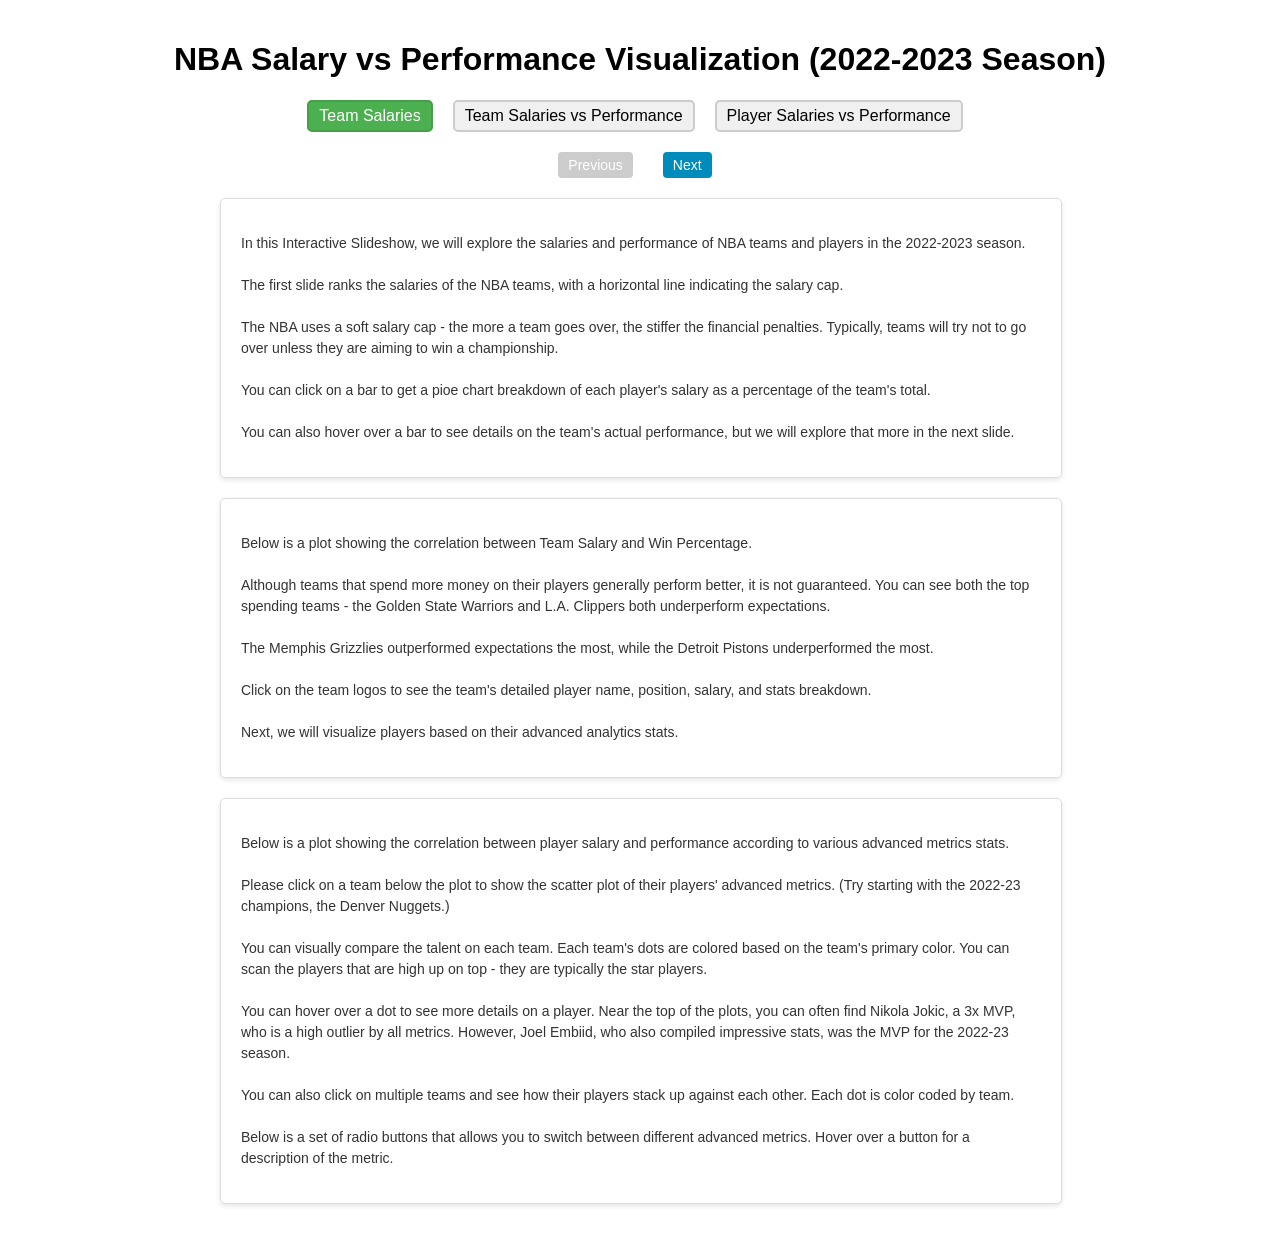
<file: index.html>
<!DOCTYPE html>
<html lang="en">
<head>
    <meta charset="UTF-8">
    <meta name="viewport" content="width=device-width, initial-scale=1.0">
    <title>NBA Salary vs Performance Visualization (2022-2023 Season)</title>
    <link rel="stylesheet" href="styles.css">
    <script src="https://d3js.org/d3.v7.min.js"></script>
    <script type="module" src="main.js"></script>
    <script type="module" src="script.js"></script>
    <script type="module" src="scene1.js"></script>    
    <script type="module" src="scene2.js"></script>    
    <script type="module" src="scene3.js"></script>    
    <style>
        body {
            font-family: Arial, sans-serif;
            margin: 0;
            padding: 20px;
        }
        #navigation, #back-button {
            margin-bottom: 20px;
        }
        #navigation button, #back-button button {
            margin-right: 10px;
            padding: 5px 10px;
        }
        .chart-container {
            width: 100%;
            max-width: 900px;
            margin: 0 auto;
        }
        .tooltip {
            position: absolute;
            background-color: white;
            border: 1px solid #ddd;
            padding: 10px;
            border-radius: 5px;
            pointer-events: none;
        }
    </style>
</head>
<body>
    <h1 id="nba-salary-visualization-2022-2023-season" style="text-align: center;">NBA Salary vs Performance Visualization (2022-2023 Season)</h1>

    <div id="navigation" style="text-align: center; display: flex; flex-direction: column; align-items: center; gap: 20px; margin-bottom: 20px;">
        <div class="scene-buttons">
            <button id="scene1" class="scene-button active">Team Salaries</button>
            <button id="scene2" class="scene-button">Team Salaries vs Performance</button>
            <button id="scene3" class="scene-button">Player Salaries vs Performance</button>
        </div>
        <div class="nav-buttons">
            <button id="prevButton" class="nav-button" disabled>Previous</button>
            <button id="nextButton" class="nav-button">Next</button>
        </div>
    </div>

    <div class="chart-container" style="text-align: center;">
        <div class="scene1-notes">
            <p>
                In this Interactive Slideshow, we will explore the salaries and performance of NBA teams and players in the 2022-2023 season.
                <br><br>
                The first slide ranks the salaries of the NBA teams, with a horizontal line indicating the salary cap.
                <br><br>
                The NBA uses a soft salary cap - the more a team goes over, the stiffer the financial penalties. Typically, teams will try not to go over unless they are aiming to win a championship.
                <br><br>
                You can click on a bar to get a pioe chart breakdown of each player's salary as a percentage of the team's total.
                <br><br>
                You can also hover over a bar to see details on the team's actual performance, but we will explore that more in the next slide.
            </p>
        </div>
        <div class="scene2-notes">
            <p>
                Below is a plot showing the correlation between Team Salary and Win Percentage. 
                <br><br>
                Although teams that spend more money on their players generally perform better, it is not guaranteed. You can see both the top spending teams - the Golden State Warriors and L.A. Clippers both underperform expectations.
                <br><br>
                The Memphis Grizzlies outperformed expectations the most, while the Detroit Pistons underperformed the most.
                <br><br>
                Click on the team logos to see the team's detailed player name, position, salary, and stats breakdown.
                <br><br>
                Next, we will visualize players based on their advanced analytics stats.
            </p>
        </div>  
        <div class="scene3-notes">
            <p>
                Below is a plot showing the correlation between player salary and performance according to various advanced metrics stats.
                <br><br>
                Please click on a team below the plot to show the scatter plot of their players' advanced metrics. (Try starting with the 2022-23 champions, the Denver Nuggets.)
                <br><br>
                You can visually compare the talent on each team. Each team's dots are colored based on the team's primary color. You can scan the players that are high up on top - they are typically the star players.
                <br><br>
                You can hover over a dot to see more details on a player. Near the top of the plots, you can often find Nikola Jokic, a 3x MVP, who is a high outlier by all metrics. However, Joel Embiid, who also compiled impressive stats, was the MVP for the 2022-23 season. 
                <br><br>
                You can also click on multiple teams and see how their players stack up against each other. Each dot is color coded by team.
                <br><br>
                Below is a set of radio buttons that allows you to switch between different advanced metrics. Hover over a button for a description of the metric.
            </p>   
        </div>
        <div id="bar-chart"></div>
        <div id="pie-chart"></div>
    </div>

    <div id="back-button" style="display: none; text-align: center; padding-top: 20px;">
        <button id="back-to-salaries">Back to Team Salaries</button>
    </div>

    <script type="module" src="main.js"></script>
</body>
</html>
</file>
<file: styles.css>
.tooltip {
  position: absolute;
  text-align: left;
  padding: 8px;
  font: 12px sans-serif;
  background: white;
  border: 1px solid #ddd;
  border-radius: 8px;
  pointer-events: none;
  max-width: 300px;
  box-shadow: 0 0 10px rgba(0,0,0,0.1);
}

.tooltip-table {
  border-collapse: collapse;
  width: 100%;
  background-color: white;
  border: 1px solid #ddd;
}

.tooltip-table td, .tooltip-table th {
  padding: 8px;
  border: 1px solid #ddd;
}

.tooltip-table .header-row {
  background-color: #f2f2f2;
}

.tooltip-table .header-row th {
  text-align: center;
}

.tooltip-table tr:nth-child(even) {
  background-color: #f9f9f9;
}


.scene-buttons {
    display: flex;
    justify-content: center;
    gap: 10px;
}

.scene-button {
    padding: 10px 20px;
    font-size: 16px;
    cursor: pointer;
    background-color: #f0f0f0;
    border: 2px solid #ccc;
    border-radius: 5px;
    transition: all 0.3s ease;
}

.scene-button.active {
    background-color: #4CAF50;
    color: white;
    border-color: #45a049;
}

.scene-button:hover:not(.active) {
    background-color: #e0e0e0;
}

.nav-buttons {
    display: flex;
    gap: 20px;
}

.nav-button {
    padding: 8px 16px;
    font-size: 14px;
    cursor: pointer;
    background-color: #008CBA;
    color: white;
    border: none;
    border-radius: 4px;
    transition: all 0.3s ease;
}

.nav-button:hover:not(:disabled) {
    background-color: #007B9A;
}

.nav-button:disabled {
    background-color: #cccccc;
    cursor: not-allowed;
}

#player-stats-table {
    max-height: 400px;
    overflow-y: auto;
}

#player-stats-table .player-name-cell {
  min-width: 100px;  /* Adjust this value as needed */
  max-width: 1800px;  /* Adjust this value as needed */
  white-space: nowrap;
  overflow: hidden;
  text-overflow: ellipsis;
}



.scene1-notes, .scene2-notes, .scene3-notes {
  width: 100%;
  max-width: 800px;
  background-color: rgba(255, 255, 255, 0.9);
  border: 1px solid #ddd;
  border-radius: 5px;
  padding: 20px;
  margin-left: 30px;
  font-family: Arial, sans-serif;
  font-size: 14px;
  line-height: 1.5;
  color: #333;
  box-shadow: 0 2px 5px rgba(0, 0, 0, 0.1);
  transition: all 0.3s ease;
  margin-bottom: 20px;
  text-align: left;
  position: static;
  top: auto;
  left: auto;
}

.scene1-notes:hover, .scene2-notes:hover, .scene3-notes:hover {
  box-shadow: 0 4px 8px rgba(0, 0, 0, 0.15);
}

#bar-chart {
  font-family: Arial, sans-serif;
}

.radio-container {
  background-color: #f0f0f0;
  border-radius: 10px;
  padding: 15px;
  box-shadow: 0 2px 5px rgba(0,0,0,0.1);
  display: flex;
  flex-direction: column;
  align-items: center;
}

.metric-label {
  margin-bottom: 10px;
  color: #333;
  font-size: 16px;
}

.radio-buttons-container {
  display: flex;
  flex-wrap: wrap;
  justify-content: center;
}

.radio-buttons-container label {
  background-color: #fff;
  border: 2px solid #ddd;
  border-radius: 20px;
  padding: 5px 10px;
  margin: 5px;
  cursor: pointer;
  transition: all 0.3s ease;
  display: flex;
  align-items: center;
}

.radio-buttons-container label:hover {
  background-color: #e6e6e6;
}

.radio-buttons-container input[type="radio"] {
  display: none;
}

.radio-buttons-container input[type="radio"]:checked + span {
  font-weight: bold;
}

.radio-buttons-container input[type="radio"]:checked + span::before {
  content: '•';
  margin-right: 5px;
  color: #007bff;
}

.radio-buttons-container label.selected {
  background-color: #007bff;
  color: white;
  border-color: #007bff;
}

.radio-buttons-container label.selected:hover {
  background-color: #0056b3;
}

/* Tooltip styles */
.radio-buttons-container label {
  position: relative;
}

.radio-buttons-container label:hover::after {
  content: attr(title);
  position: absolute;
  bottom: 100%;
  left: 50%;
  transform: translateX(-50%);
  background-color: #333;
  color: #fff;
  padding: 5px 10px;
  border-radius: 5px;
  font-size: 12px;
  white-space: nowrap;
  z-index: 1;
  opacity: 0;
  transition: opacity 0.3s;
}

.radio-buttons-container label:hover::after {
  opacity: 1;
}
</file>
